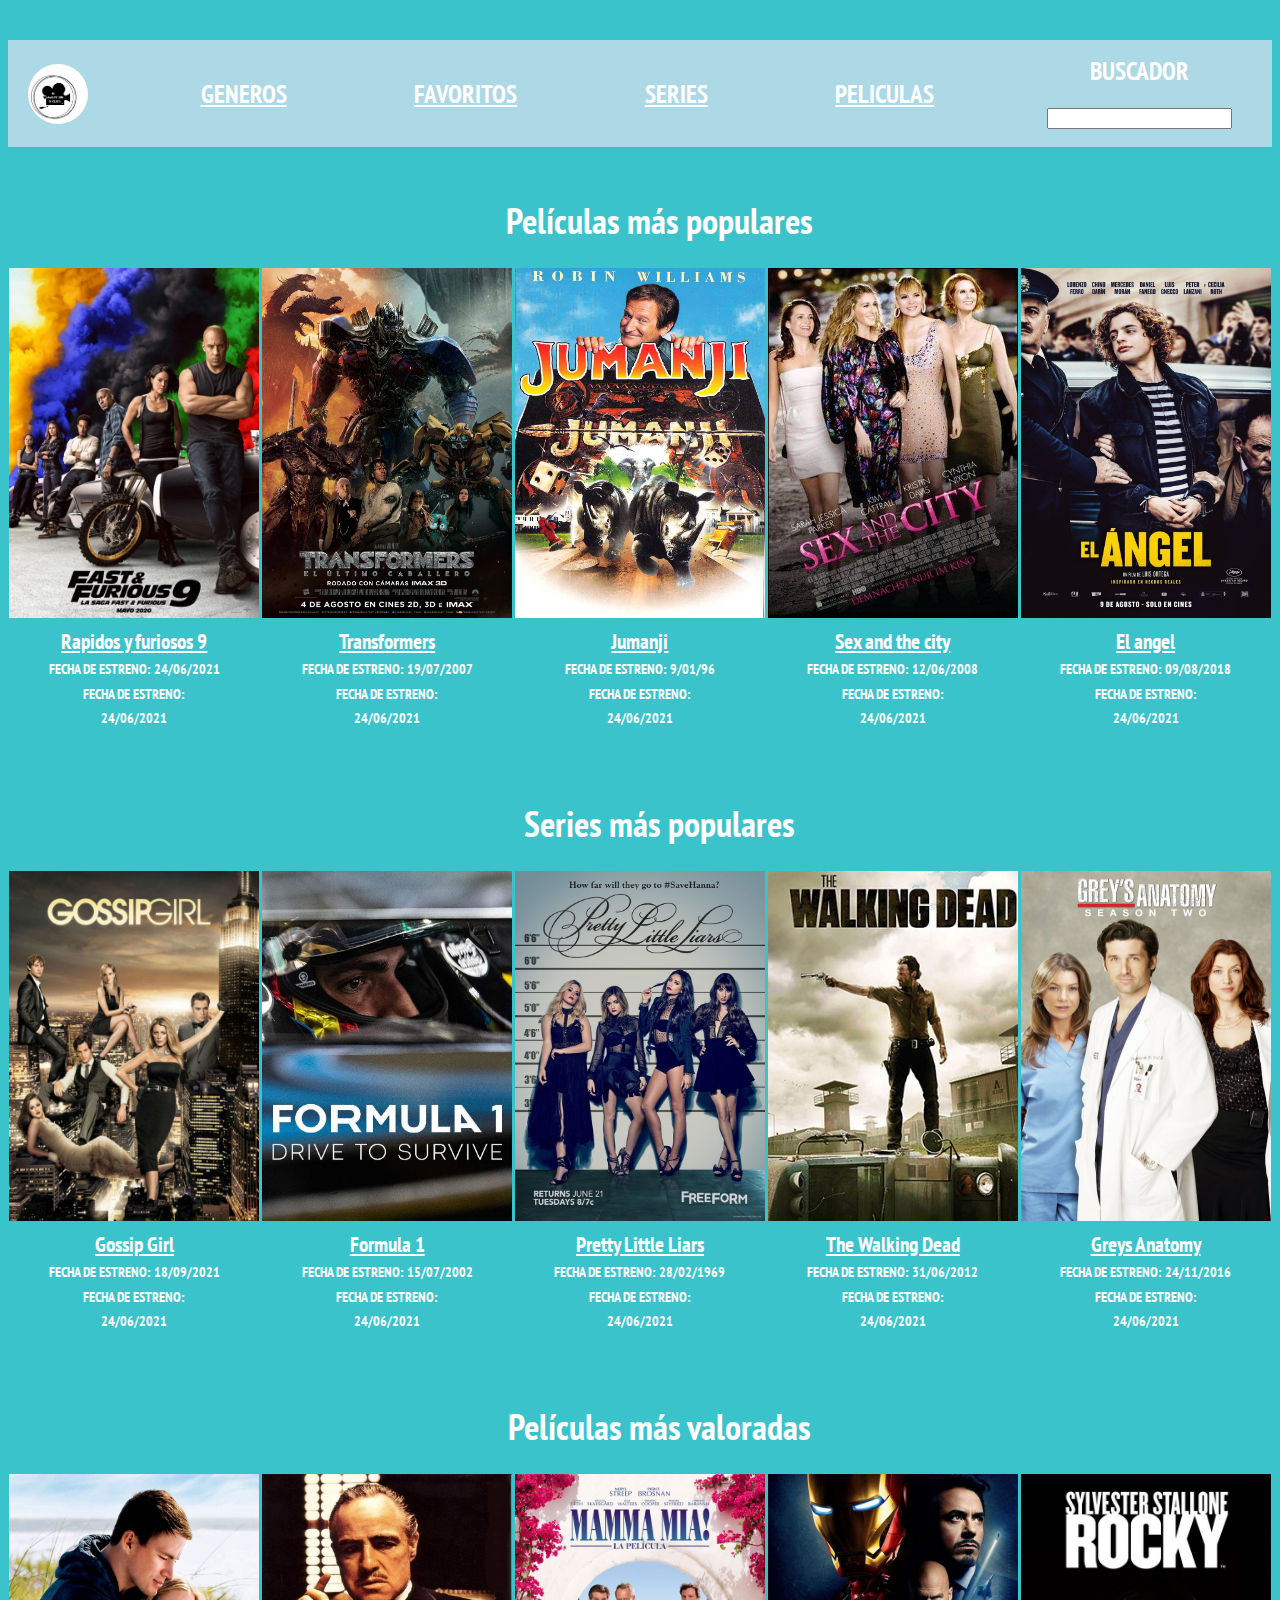
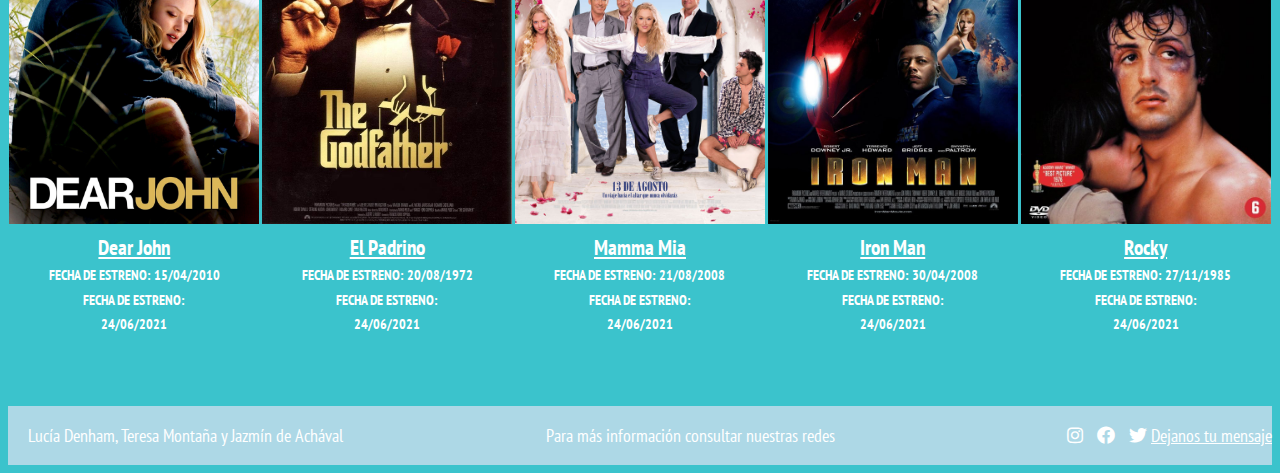
<file: index.html>
<!DOCTYPE html>
<html lang="en">
<head>
    <meta charset="UTF-8">
    <meta http-equiv="X-UA-Compatible" content="IE=edge">
    <meta name="viewport" content="width=device-width, initial-scale=1.0">
    <title> HOME </title>
   <link rel="stylesheet" href="./css/styles.css"> 

    <link rel="stylesheet" href="https://cdnjs.cloudflare.com/ajax/libs/font-awesome/5.15.2/css/all.min.css">



    <link rel="preconnect" href="https://fonts.googleapis.com">
<link rel="preconnect" href="https://fonts.gstatic.com" crossorigin>
<link href="https://fonts.googleapis.com/css2?family=PT+Sans+Narrow:wght@700&display=swap" rel="stylesheet">

<link rel="preconnect" href="https://fonts.googleapis.com">
<link rel="preconnect" href="https://fonts.gstatic.com" crossorigin>
<link href="https://fonts.googleapis.com/css2?family=PT+Sans+Narrow&display=swap" rel="stylesheet">

    




</head>
<body>


<main>
        <header class="responsive-header"> 
            <section class="cajainicio" >

                        <article class="menu"> 
                            <a href="index.html"> <img class="logo" src="./img/logo.jpg" alt="logo">  </a>
                            <a href="genres.html" class="barratexto"> Generos </a>
                            <a href="favorite.html" class="barratexto"> Favoritos </a>
                            <a href="detail-series.html" class="barratexto"> Series </a>
                            <a href="detail-movie.html" class="barratexto"> Peliculas </a>
                            <form action="search-results.html" method="GET">
                            <p class="buscadorpalabra"><label for="Buscador">Buscador</label></p>
                            <p class="buscador"><input type="text" id="Buscador" name="Buscador"></p>
                            </form>
                            
                        </article>
            </section>
                   
    
        </header>
    

    


    <h1> Películas más populares </h1>

        <section class="cajapadre"> 
            <article class="cajahija">  
                <a href="detail-movie.html"> <img src="./img/0249203.jpeg"> </a>
                <h3 class="titulos"> <a href="detail-movie.html"  target="_blanck"> Rapidos y furiosos 9 </a> </h3>
                <h4 class="mostrar"> Fecha de estreno: 24/06/2021 </h4> 
                <h4 class="ocultar"> Fecha de estreno: </h4>
                <h4 class="ocultar"> 24/06/2021 </h4>
            </article>


            <article class="cajahija"> 
               <a href="detail-movie.html"> <img src="./img/319566.jpeg" alt="Foto Transformers">  </a> 
                <h3 class="titulos"> <a href="detail-movie.html"  target="_blanck"> Transformers </a> </h3>
                <h4 class="mostrar"> Fecha de estreno: 19/07/2007 </h4> 
                <h4 class="ocultar"> Fecha de estreno: </h4>
                <h4 class="ocultar"> 24/06/2021 </h4>

            </article>

            <article class="cajahija"> 
                <a href="detail-movie.html"> <img src="./img/408663.jpeg" alt="Foto Jumanji"> </a>
                <h3> <a href="detail-movie.html"  target="_blanck">  Jumanji </a> </h3>
                <h4 class="mostrar"> Fecha de estreno: 9/01/96 </h4> 
                <h4 class="ocultar"> Fecha de estreno: </h4>
                <h4 class="ocultar"> 24/06/2021 </h4>
  
            </article>

            <article class="cajahija"> 
                <a href="detail-movie.html"> <img src="./img/Sex_and_the_City_La_pel_cula-593055891-large.jpeg" alt="Foto sex and the city"> </a>
                <h3 class="titulos"> <a href="detail-movie.html"  target="_blanck"> Sex and the city </a> </h3>
                <h4 class="mostrar"> Fecha de estreno: 12/06/2008 </h4> 
                <h4 class="ocultar"> Fecha de estreno: </h4>
                <h4 class="ocultar"> 24/06/2021 </h4>

            </article>
      
            <article class="cajahija"> 
                <a href="detail-movie.html"> <img src="./img/El_ngel-333109410-large.jpeg" alt="Foto el Angel">  </a>
                <h3 class="titulos"> <a href="detail-movie.html" target="_blanck"> El angel </a>  </h3>
                <h4 class="mostrar"> Fecha de estreno: 09/08/2018 </h4> 
                <h4 class="ocultar"> Fecha de estreno: </h4>
                <h4 class="ocultar"> 24/06/2021 </h4>

            </article> 

        </section>
               

    <h1> Series más populares</h1> 
        <section class="cajapadre"> 
            <article class="cajahija">  
                <a href="detail-series.html"> <img src="./img/394160.jpeg" alt="Foto Gossip girl "> </a>
                <h3 class="titulos"> <a href="detail-series.html"  target="_blanck"> Gossip Girl  </a> </h3>
                <h4 class="mostrar"> Fecha de estreno: 18/09/2021 </h4> 
                <h4 class="ocultar"> Fecha de estreno: </h4>
                <h4 class="ocultar"> 24/06/2021 </h4>

            </article>


            <article class="cajahija"> 
                <a href="detail-series.html"> <img src="./img/F_rmula_1_La_emoci_n_de_un_Grand_Prix_Serie_de_TV-973630743-large.jpeg" alt="Foto formula 1"> </a>
                <h3 class="titulos"> <a href="detail-series.html"  target="_blanck"> Formula 1 </a> </h3>
                <h4 class="mostrar"> Fecha de estreno: 15/07/2002 </h4> 
                <h4 class="ocultar"> Fecha de estreno: </h4>
                <h4 class="ocultar"> 24/06/2021 </h4>

            </article>

            <article class="cajahija"> 
                <a href="detail-series.html">  <img src="./img/dest_1.jpeg" alt="Foto Pretty little liars"> </a>
                <h3> <a href="detail-series.html"  target="_blanck"> Pretty Little Liars  </a> </h3>
                <h4 class="mostrar"> Fecha de estreno: 28/02/1969 </h4> 
                <h4 class="ocultar"> Fecha de estreno: </h4>
                <h4 class="ocultar"> 24/06/2021 </h4>

            </article>

            <article class="cajahija"> 
               <a href="detail-series.html"> <img src="./img/thewalkingdead.jpg" alt="Foto TWD"> </a>
                <h3 class="titulos"> <a href="detail-series.html"  target="_blanck"> The Walking Dead  </a> </h3>
                <h4 class="mostrar"> Fecha de estreno: 31/06/2012 </h4> 
                <h4 class="ocultar"> Fecha de estreno: </h4>
                <h4 class="ocultar"> 24/06/2021 </h4>

            </article>
      
            <article class="cajahija"> 
                <a href="detail-series.html">  <img src="./img/0692004.jpeg" alt="Foto Greys Anatomy "> </a>
                <h3 class="titulos"> <a href="detail-series.html" target="_blanck"> Greys Anatomy </a>  </h3>
                <h4 class="mostrar"> Fecha de estreno: 24/11/2016 </h4> 
                <h4 class="ocultar"> Fecha de estreno: </h4>
                <h4 class="ocultar"> 24/06/2021 </h4>

            </article> 

        </section>
               
         
        <h1>Películas más valoradas </h1> 
        <section class="cajapadre"> 
            <article class="cajahija">  
                <a href="detail-movie.html"> <img src="./img/dearjohn.jpg" alt="Foto Dear John"> </a>
                <h3 class="titulos"> <a href="detail-movie.html"  target="_blanck"> Dear John  </a> </h3>
                <h4 class="mostrar"> Fecha de estreno: 15/04/2010 </h4> 
                <h4 class="ocultar"> Fecha de estreno: </h4>
                <h4 class="ocultar"> 24/06/2021 </h4>

            </article>


            <article class="cajahija"> 
                <a href="detail-movie.html"> <img src="./img/Elpadrino.jpeg" alt="Foto el Padrino"> </a>
                <h3 class="titulos"> <a href="detail-movie.html"  target="_blanck"> El Padrino </a> </h3>
                <h4 class="mostrar"> Fecha de estreno: 20/08/1972 </h4> 
                <h4 class="ocultar"> Fecha de estreno: </h4>
                <h4 class="ocultar"> 24/06/2021 </h4>

            </article>

            <article class="cajahija"> 
                <a href="detail-movie.html"> <img src="./img/mammamia.jpg" alt="Foto Mamma Mia "> </a>
                <h3 class="titulos"> <a href="detail-movie.html"  target="_blanck"> Mamma Mia  </a> </h3>
                <h4 class="mostrar"> Fecha de estreno: 21/08/2008 </h4> 
                <h4 class="ocultar"> Fecha de estreno: </h4>
                <h4 class="ocultar"> 24/06/2021 </h4>

            </article>

            <article class="cajahija"> 
                <a href="detail-movie.html">  <img src="./img/Ironman.jpeg" alt="Foto Iron Man "> </a>
                <h3 class="titulos"> <a href="detail-movie.html"  target="_blanck"> Iron Man </a> </h3>
                <h4 class="mostrar"> Fecha de estreno: 30/04/2008 </h4> 
                <h4 class="ocultar"> Fecha de estreno: </h4>
                <h4 class="ocultar"> 24/06/2021 </h4>

            </article>
      
            <article class="cajahija"> 
                <a href="detail-movie.html">  <img src="./img/rocky.jpg" alt="Foto Rocky"> </a>
                <h3 class="titulos"> <a href="detail-movie.html" target="_blanck"> Rocky </a>  </h3>
                <h4 class="mostrar"> Fecha de estreno: 27/11/1985 </h4> 
                <h4 class="ocultar"> Fecha de estreno: </h4>
                <h4 class="ocultar"> 24/06/2021 </h4>

            </article> 
        </section>

    <footer>
        <section class="footer"> 
            <p class="nombresintegrantes"> Lucía Denham, Teresa Montaña y Jazmín de Achával </p> 
            <p> Para más información consultar nuestras redes</p>
            <article class="contactos"> 
                <a href="https://www.instagram.com/?hl=es" target="_blanck"> <i class="fab fa-instagram"></i></a>
                <a href="https://es-la.facebook.com/" target="_blanck"> <i class="fab fa-facebook"> </i></a>
                <a href="https://twitter.com/?lang=es" target="_blanck"> <i class="fab fa-twitter"></i></a>
                <a href="mailto:marathonmovies@gmail.com"> Dejanos tu mensaje </a>
            </article>
        </section>

    
    </footer>

</main>
</body>
</html>
</file>
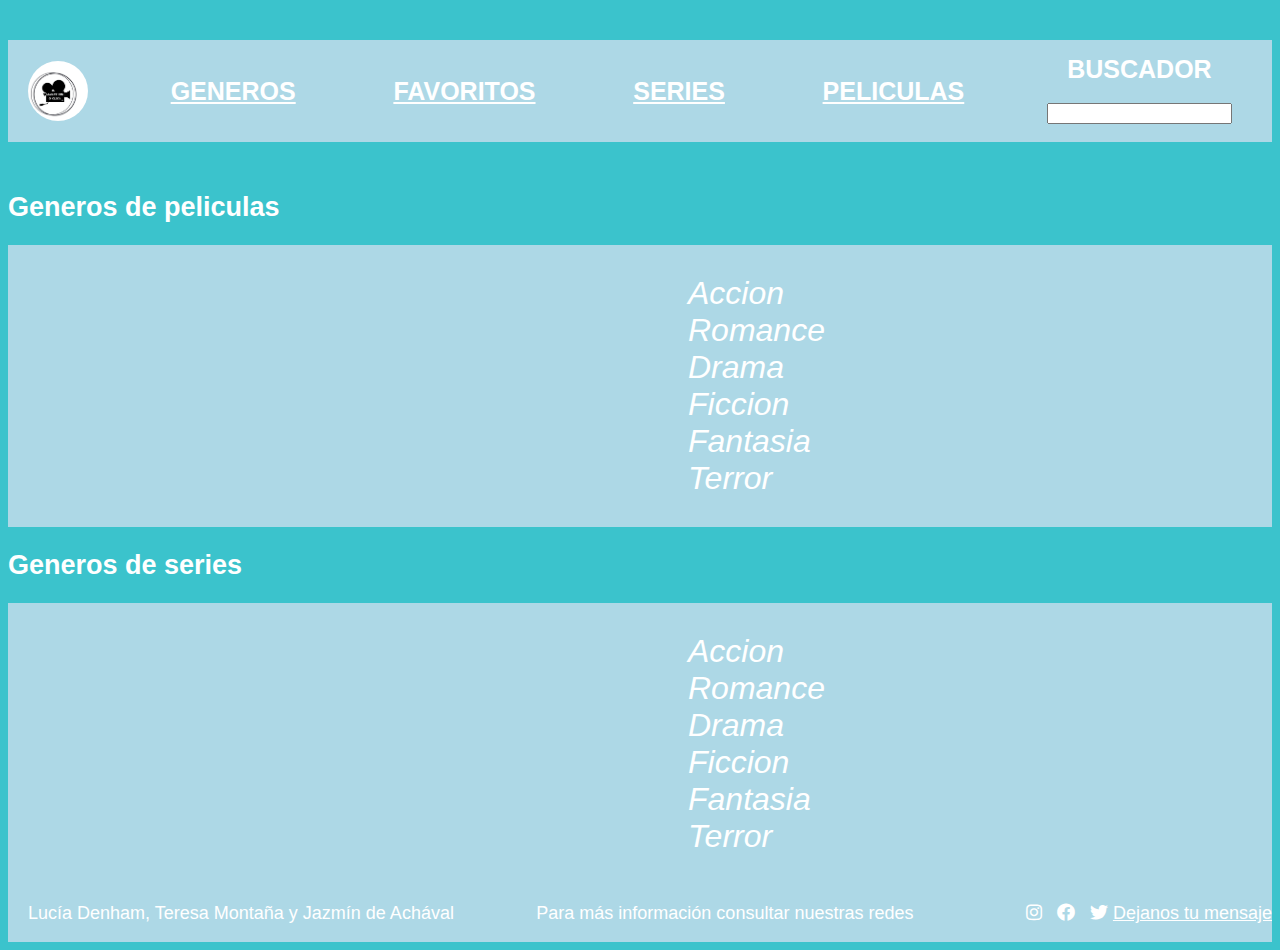
<file: genres.html>
<!DOCTYPE html>
<html lang="en">
<head>
    <meta charset="UTF-8">
    <meta http-equiv="X-UA-Compatible" content="IE=edge">
    <meta name="viewport" content="width=device-width, initial-scale=1.0">
    <title> GENERO </title>
    <link rel="stylesheet" href="./css/styles.css">
    <link rel="stylesheet" href="https://cdnjs.cloudflare.com/ajax/libs/font-awesome/5.15.2/css/all.min.css">


</head>
<body>

    <main> 
       <header class="responsive-header"> 
            <section class="cajainicio" >

                        <article class="menu"> 
                            <a href="index.html"> <img class="logo" src="./img/logo.jpg" alt="logo">  </a>
                            <a href="genres.html" class="barratexto"> Generos </a>
                            <a href="favorite.html" class="barratexto"> Favoritos </a>
                            <a href="detail-series.html" class="barratexto"> Series </a>
                            <a href="detail-movie.html" class="barratexto"> Peliculas </a>
                            <form action="search-results.html" method="GET">
                            <p class="buscadorpalabra"><label for="Buscador">Buscador</label></p>
                            <p class="buscador"><input type="text" id="Buscador" name="Buscador"></p>
                            </form>
                            
                        </article>
            </section>
                   
    
        </header>
    
    
    
        <h2> Generos de peliculas </h2>
        <ul class="generos">
            <li><a href="./detail-genres.html"> Accion </a> </li> 
            <li><a href="./detail-genres.html"> Romance </a> </li>
            <li><a href="./detail-genres.html"> Drama </a> </li>
            <li><a href="./detail-genres.html"> Ficcion </a> </li>
            <li><a href="./detail-genres.html"> Fantasia</a>  </li>
            <li><a href="./detail-genres.html"> Terror </a> </li>
        </ul>
        <h2> Generos de series </h2>
        <ul class="generos">
            <li><a href="./detail-genres.html"> Accion </a> </li>
            <li><a href="./detail-genres.html"> Romance</a>  </li>
            <li><a href="./detail-genres.html"> Drama </a> </li>
            <li><a href="./detail-genres.html"> Ficcion </a> </li>
            <li><a href="./detail-genres.html"> Fantasia </a> </li>
            <li><a href="./detail-genres.html"> Terror </a> </li>
        </ul>
        
    </main>

    <footer>
        <section class="footer"> 
            <p class="nombresintegrantes"> Lucía Denham, Teresa Montaña y Jazmín de Achával </p> 
            <p> Para más información consultar nuestras redes</p>
            <article class="contactos"> 
                <a href="https://www.instagram.com/?hl=es" target=_"blanck"> <i class="fab fa-instagram"></i></a>
                <a href="https://es-la.facebook.com/" target="_blanck"> <i class="fab fa-facebook"> </i></a>
                <a href="https://twitter.com/?lang=es" target="_blanck"> <i class="fab fa-twitter"></i></a>
                <a href="mailto:marathonmovies@gmail.com"> Dejanos tu mensaje </a>
            </article>
        </section>

    
    </footer> 
   
</body>
</html>
</file>
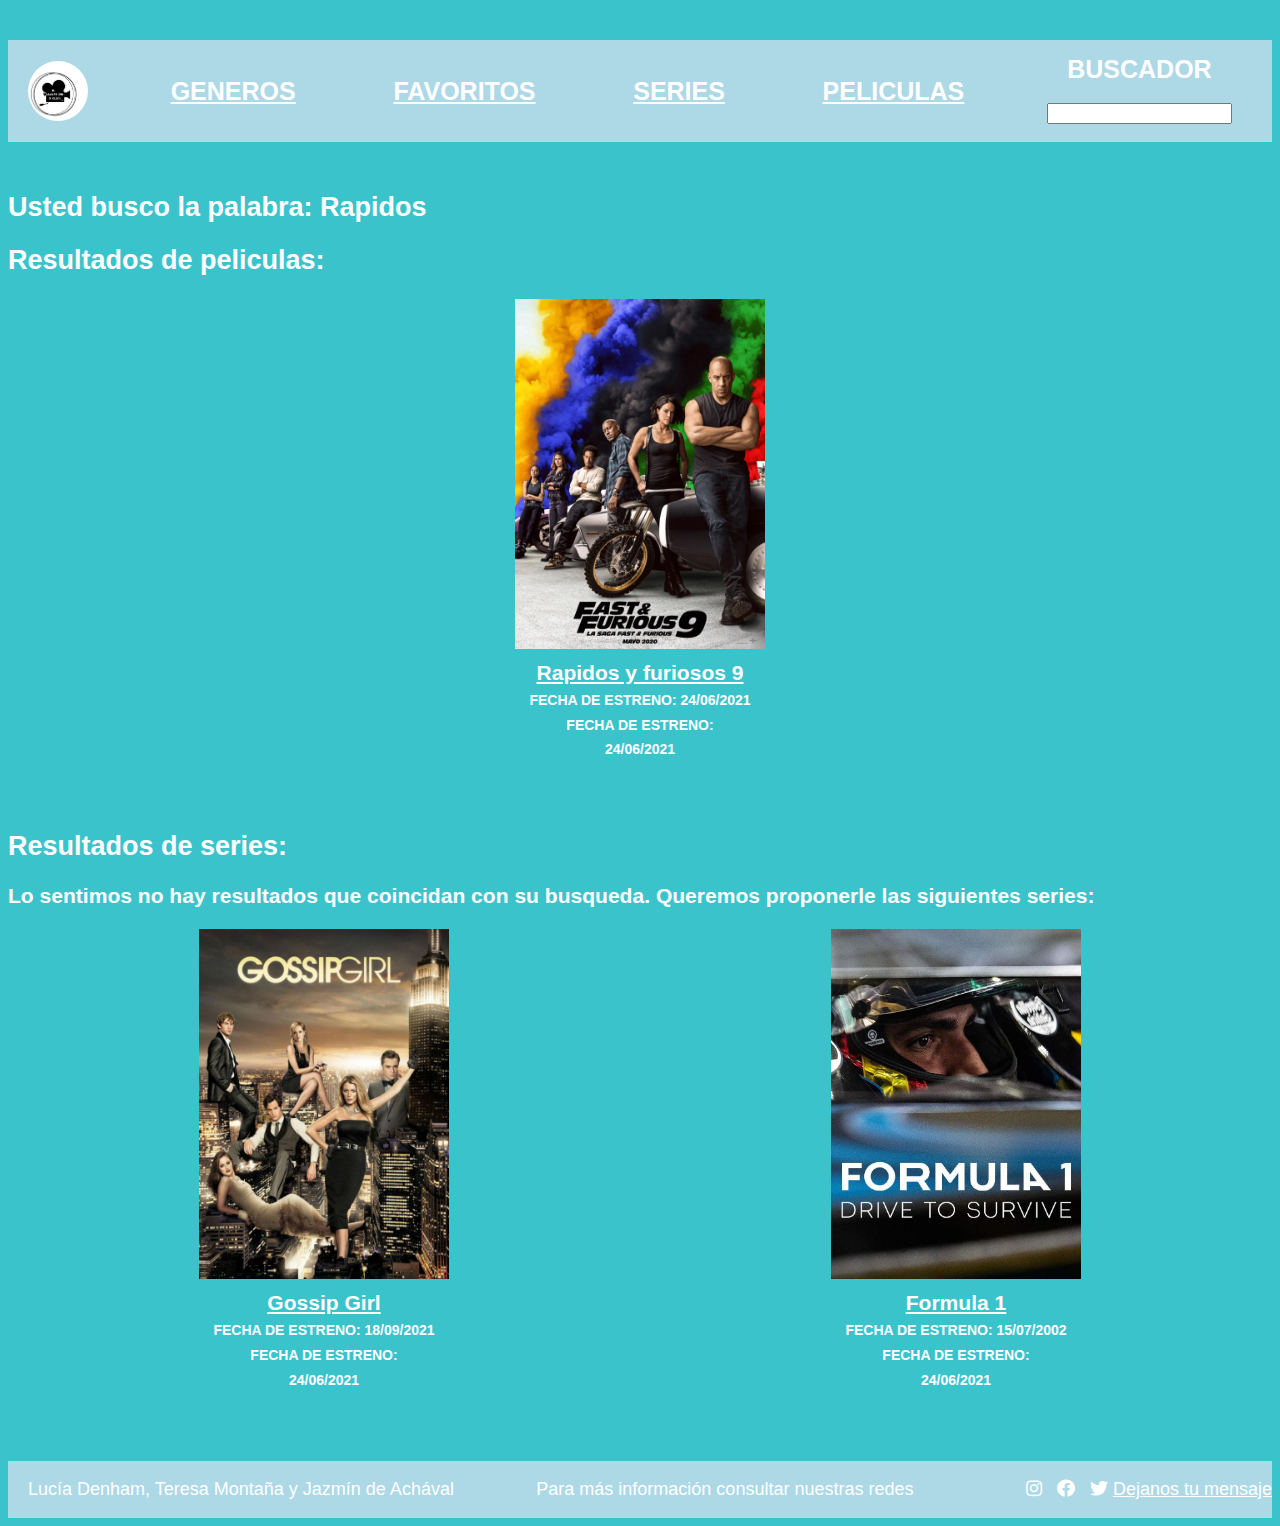
<file: search-results.html>
<!DOCTYPE html>
<html lang="en">
<head>
    <meta charset="UTF-8">
    <meta http-equiv="X-UA-Compatible" content="IE=edge">
    <meta name="viewport" content="width=device-width, initial-scale=1.0">
    <title> RESULTS </title>
    <link rel="stylesheet" href="./css/styles.css">
    <link rel="stylesheet" href="https://cdnjs.cloudflare.com/ajax/libs/font-awesome/5.15.2/css/all.min.css">


</head>
<body>
    <main> 
        <header class="responsive-header"> 
            <section class="cajainicio" >

                        <article class="menu"> 
                            <a href="index.html"> <img class="logo" src="./img/logo.jpg" alt="logo">  </a>
                            <a href="genres.html" class="barratexto"> Generos </a>
                            <a href="favorite.html" class="barratexto"> Favoritos </a>
                            <a href="detail-series.html" class="barratexto"> Series </a>
                            <a href="detail-movie.html" class="barratexto"> Peliculas </a>
                            <form action="search-results.html" method="GET">
                            <p class="buscadorpalabra"><label for="Buscador">Buscador</label></p>
                            <p class="buscador"><input type="text" id="Buscador" name="Buscador"></p>
                            </form>
                            
                        </article>
                        </section>
                   
        </header>
    

        <h2> Usted busco la palabra: Rapidos </h2>
        <h2> Resultados de peliculas: </h2>
        <section class="cajapadresearch"> 
            <article class="cajahijasearch">  
                <a href="detail-movie.html"> <img src="./img/0249203.jpeg"> </a>
                <h3 class="titulos"> <a href="detail-movie.html"  target="_blanck"> Rapidos y furiosos 9 </a> </h3>
                <h4 class="mostrar"> Fecha de estreno: 24/06/2021 </h4> 
                <h4 class="ocultar"> Fecha de estreno: </h4>
                <h4 class="ocultar"> 24/06/2021 </h4>
            </article>
        </section>

        <h2> Resultados de series: </h2>
        <h3> Lo sentimos no hay resultados que coincidan con su busqueda. Queremos proponerle las siguientes series: </h3>
        <section class="cajapadresearch"> 
            <article class="cajahijasearch">  
                <a href="detail-series.html"> <img src="./img/394160.jpeg" alt="Foto Gossip girl "> </a>
                <h3 class="titulos"> <a href="detail-series.html"  target="_blanck"> Gossip Girl  </a> </h3>
                <h4 class="mostrar"> Fecha de estreno: 18/09/2021 </h4> 
                <h4 class="ocultar"> Fecha de estreno: </h4>
                <h4 class="ocultar"> 24/06/2021 </h4>

            </article>


            <article class="cajahijasearch"> 
                <a href="detail-series.html"> <img src="./img/F_rmula_1_La_emoci_n_de_un_Grand_Prix_Serie_de_TV-973630743-large.jpeg" alt="Foto formula 1"> </a>
                <h3 class="titulos"> <a href="detail-series.html"  target="_blanck"> Formula 1 </a> </h3>
                <h4 class="mostrar"> Fecha de estreno: 15/07/2002 </h4> 
                <h4 class="ocultar"> Fecha de estreno: </h4>
                <h4 class="ocultar"> 24/06/2021 </h4>

            </article>
        </section>

    </main>

    <footer>
        <section class="footer"> 
            <p class="nombresintegrantes"> Lucía Denham, Teresa Montaña y Jazmín de Achával </p> 
            <p> Para más información consultar nuestras redes</p>
            <article class="contactos"> 
                <a href="https://www.instagram.com/?hl=es" target=_"blanck"> <i class="fab fa-instagram"></i></a>
                <a href="https://es-la.facebook.com/" target="_blanck"> <i class="fab fa-facebook"> </i></a>
                <a href="https://twitter.com/?lang=es" target="_blanck"> <i class="fab fa-twitter"></i></a>
                <a href="mailto:marathonmovies@gmail.com"> Dejanos tu mensaje </a>
            </article>
        </section>

   
    
    </footer>
</body>
</html>
</file>
<file: css/styles.css>
* {
    box-sizing: border-box;
}

/* HEADER */
.logo{
    border-radius: 90%;
    width: 60px;
    height: 60px;
    margin-top: 20px;
    margin-left: 20px;
    margin-bottom: 20px;

}

.barratexto{
    color: white;
    font-weight: bold;
    text-align: center;
    margin: 15px;
    text-transform: uppercase;
    font-size: 25px;
    font-family: 'PT Sans Narrow', sans-serif;
}

.buscadorpalabra{
    color: white;
    font-weight: bold;
    text-align: center;
    margin: 15px;
    text-transform: uppercase;
    font-size: 25px;
    font-family: 'PT Sans Narrow', sans-serif;
}

.menu{
    display: flex;
    flex-wrap: wrap;
    flex-direction: row;
    justify-content: space-between;
    align-items: center;
    margin-right: 40px;
}

.cajainicio{
    background-color: lightblue;
    margin-bottom: 50px;
    margin-top: 40px;
}

a{
    color: white;
}



/* BODY HTML*/ 

body{
   background-color: rgba(59, 195, 204, 1);
   font-family: 'PT Sans Narrow', sans-serif;
   font-size: 18px;
   color: white; 
   
     
}
/* Index.html*/

h1{
    margin-left: 39px;
    
}

h2 .titulos{
    text-transform: uppercase;
    font-size: medium;
}

.cajapadre{
    display: flex;
    flex-wrap: wrap;
    flex-direction: row;
    align-items: center;
    justify-content: space-between;
    margin-bottom: 60px;
}

.cajahija img{
    width: 250px; 
    height: 350px;
    justify-content: space-around;   
}

.cajahija{
    width: 20%;
    text-align: center;
    justify-content: space-around;
    line-height: 6px;
    color: white;
}


h4{
    text-transform: uppercase;
    text-align: center;
    font-size: 14px;
    

}





/* FOOTER*/
.footer{
    background-color: lightblue;
    text-align: center;
    display: flex;
    flex-wrap:wrap;
    justify-content: space-between;
    flex-direction: row;
    align-items: center;
    color: white;
    font-size: 18px; 
}

.nombresintegrantes{
    margin-left: 20px;
}

.contactos{
    margin-left: 20px;
}



/* GENRES.HTML */

.generostodos{
    display: flex;
    flex-wrap: wrap;
   
}
.generos{
    font-size: 19px;
    margin:140px; 
    justify-content: space-around;
    background-color: lightblue;
    margin-bottom: 120px;
    padding-left: 30px;
    padding-right: 30px;
    padding-top: 30px;
    padding-bottom: 30px;

}

/*DETAIL-SERIE.CSS*/

.cajaSeries{
    display: flex;
    flex-wrap:wrap;
    flex-direction: row;
    justify-content: space-between;
}

img{
    width: 40%;
    height: 60%;
    display: block;
    margin:auto

}
.descripcionSerie{
    width: 50%;
    text-align: center;
    justify-content: space-around;
    color: white;
    border: 2px solid black;
    font-size: 30px;
    padding: 20px;
    margin-bottom: 20px;
    margin-top: 40px;
    margin-right: 20px;
}




/*FAVORITOS.CSS*/

.cajaPadreFavoritos{
    display: flex;
    flex-wrap: wrap;
    flex-direction: row;
    justify-content: space-between;
    align-items: center;
}

.listadoPeliculas{
    text-align: center;
    justify-content: space-around;
    margin-top: 20px;
    margin-left: 15px;
    margin-right: 15px;
}

.listadoPeliculas img{
    width: 250px;
    height: 350px;
    justify-content: space-around;
}

i{
    margin-left: 10px;
}

h1{
    text-align: center;
}



/*DETAIL-MOVIES.HTML*/

.cajadetailmovie{
    display: flex;
    flex-wrap:wrap;
    flex-direction: row;
    justify-content: space-between;
}
.imagenrocky{
    width: 500px; 
    height: 600px; 
}
.movies{
    width: 50%;
    text-align: center;
    justify-content: space-around;
    color: white;
    border-right: 2px solid black;
    font-size: 30px;
    padding: 20px;
}

a{
    color: white;
}


/*DETAIL-GENRES.CSS*/
.generoFantastico img{
    width: 250px;
    height: 320px;
    background-color: blue;

}







/*GENRES.CSS*/
    .generos {
        margin: 0px;
        background-color: lightblue;
    }
    
    li {
        font-size: 2rem;
        font-style: italic;
        list-style: none; 
        font-family:Arial, Helvetica, sans-serif
    }
    li a {
        margin-left: 650px;
        text-decoration: none;
        color: white;
    }
    li a:hover {
        text-decoration: underline;
    }

/*SEARCH-RESULTS.CSS*/
.cajapadresearch{
    display: flex;
    flex-wrap: wrap;
    flex-direction: row;
    align-items: center;
    justify-content: space-around;
    margin-bottom: 60px;
}

.cajahijasearch img{
    width: 250px; 
    height: 350px;
    justify-content: space-around;   
}

.cajahijasearch{
    width: 50%;
    text-align: center;
    justify-content: space-around;
    line-height: 6px;
    color: white;
}















/* MEDIA QUERIES */
/* Mobile last*/

/* Tablet*/


@media(max-width: 768px){
    .cajahija img{
        width: 100px; 
        height: 150px;
        justify-content: space-around;   
    }

    .ocultar{
        display:block
    }

    .mostrar{
        display:none
    }

    .imagenrocky{
        width:100%;
        height: 100%;
    }

    .movies{
        width:100%;
        border: 2px solid black; 
    }


    .cajahijasearch img{
        width: 100px; 
        height: 150px;
        justify-content: space-around;   
    }
    li a {
        margin-left: 300px;
    }

    .cajaGenero{
        flex-direction: column;
        align-content: center;
        
        
    }

    h1{
        margin-left: 30px;
    }

    
  }




/* Mobile*/


@media(max-width:420px){
    .cajaPadreFavoritos{
        margin: auto;
        display: block;
    }

    .cajahija img{
        width: 100px; 
        height: 150px;
        justify-content: space-around;   
    }

    .ocultar{
        display:block;
    }

    .mostrar{
        display:none
    }
    h1{
        font-size: 30px;
    }

    h3{
        text-transform: uppercase;
        font-size: 20px;
    }

    h4{
        font-size: 15px;
    }

    .cajahija{
        width: 100%;

    }

    .barratexto{
        width:100%;
        margin-left: 50px;
    }

    .logo{
        border-radius: 90%;
        width: 60px;
        height: 60px;
        margin-top: 20px;
        margin-left: 120px;
        margin-bottom: 20px;


    }

    .buscador{
        margin-left:80px;

    }

    h1{
        margin-left: 20px;
       
    }

    .buscadorpalabra{
        margin-left: 70px;
    }
   
    img{
        width:90%;
    }

    .descripcionSerie{
        width:100%;
        border: 2px solid black; 
        display: block;
        justify-content: center;
        margin-left: 20px;
    }

    .cajahijasearch {
        width: 100%;
     }



.cajaGenero{
    display: flex;
    justify-content: space-around;
    align-items: center;
}

    .cajaGenero{
        flex-direction: column;
        align-content: center;
        
        
    }

    h1{
        margin-left: 20px;
    }
    li a {
        margin-left: 60px;
    }

    .imagenrocky{
        width: 250px;
        height: 300px;
    }

    .cajahijasearch {
        width: 100%;
     }
}
</file>
